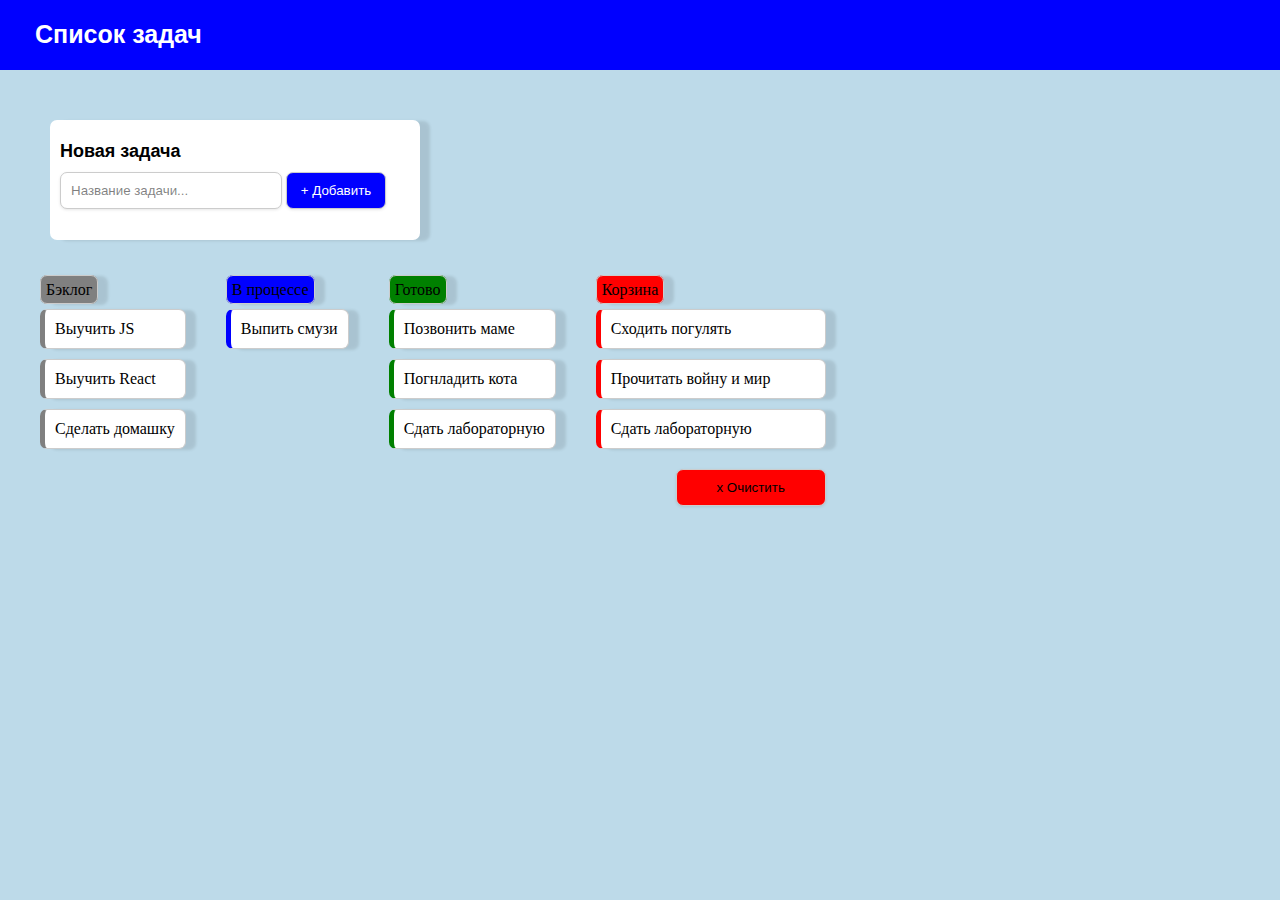
<file: index.html>
<!DOCTYPE html>
<html lang="ru"> 
 <head>
    <link rel="stylesheet" href="CSS/style.css">
    <meta charset="utf-8">
    <title>Список задач</title>
 </head>
 <body  class="board-up">
    <section class="header">
    </section>
    <main class="main">
        <section class="new_task">
           
        </section>
        <section class="tasks">

        </section>
    </main>
    <script src="src/main.js" type="module"></script>
</body>
</html>
</file>
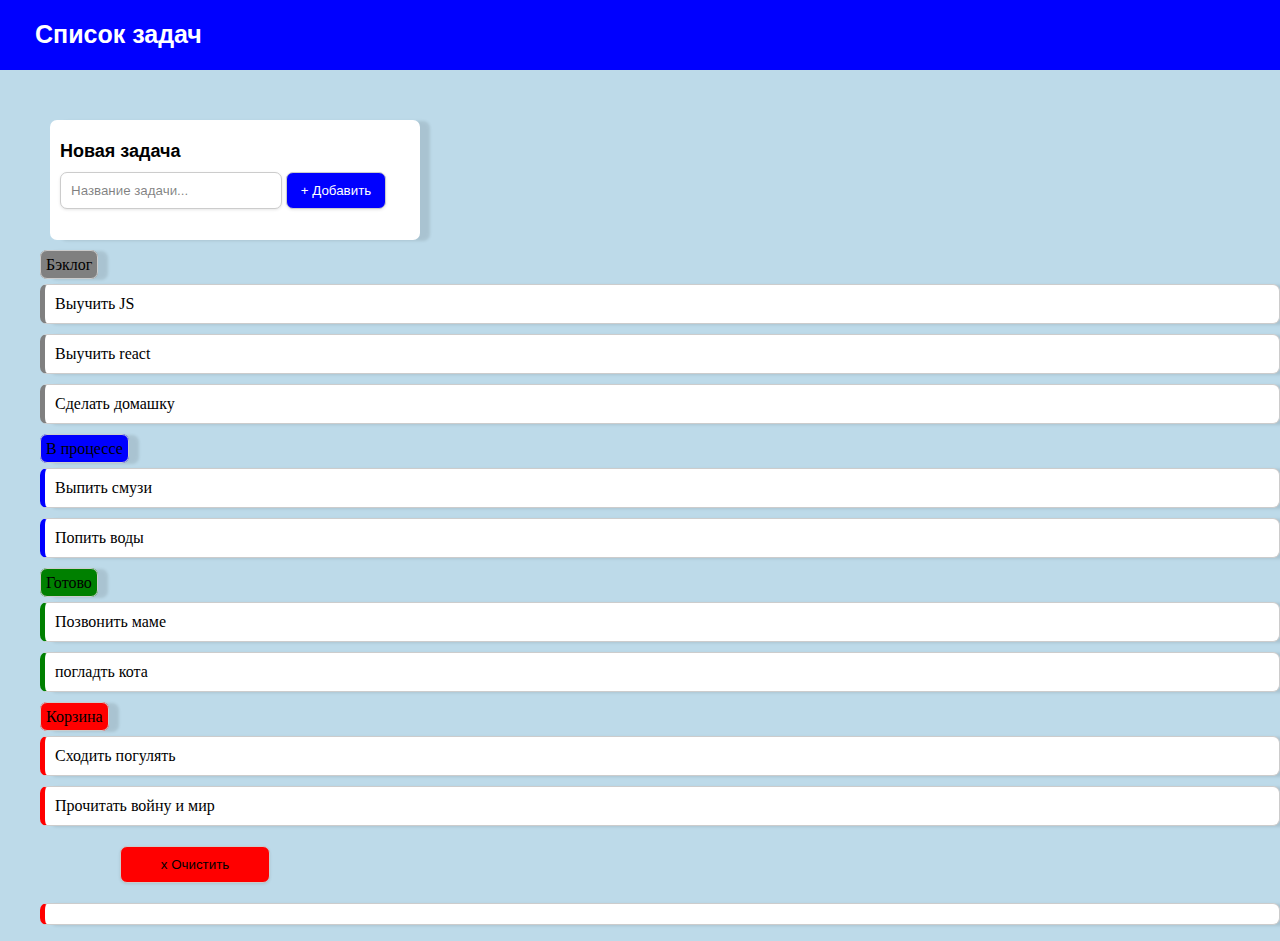
<file: index copy.html>
<!DOCTYPE html>
<html>
 <head>
    <link rel="stylesheet" href="CSS/style.css">
    <meta charset="utf-8">
    <meta name="author" content="Алексей">
    <title>Демешкин Алексей 4311-21</title>
 </head>
 <body>
    <section class="header">
            <h>Список задач</h>
    </section>
    <section class="new_task">
        <label>Новая задача</label>
        <form>
            <input type="text" value="Название задачи...">
            <button type="button">+ Добавить</button>
        </form>
    </section>
    <section class="tasks">
        <div class="blogack">
            <ul class="list_blogack">
                <label>Бэклог</label>
                <li>Выучить JS</li>
                <li>Выучить react</li>
                <li>Сделать домашку</li>
            </ul>
        </div>
        <div class="in_progress">
            <ul class="list_in_progress">
                <label>В процессе</label>
                <li>Выпить смузи</li>
                <li>Попить воды</li>
            </ul>
        </div>
        <div class="ready">
            <ul class="list_ready">
                <label>Готово</label>
                <li>Позвонить маме</li>
                <li>погладть кота</li>
            </ul>
        </div>
        <div class="garbage">
            <ul class="list_garbage">
                <label>Корзина</label>
                <li>Сходить погулять</li>
                <li>Прочитать войну и мир</li>
                <button type="button">x Очистить</button>
                <li></li>
            </ul>
        </div>
    </section>
 </body>
</html>
</file>
<file: CSS/style.css>
body{
    background-color:rgb(189, 218, 233);
    padding: 0;
    margin: 0;
}

.header{
    background-color: blue;
    display: block;
    height: 50px;
    padding-top: 20px;
    padding-left: 35px;
}

.header h{
    font-family: "Open Sans", sans-serif;
    color: #fff;
    font-size: 25px;
    font-weight: 600;
}

.new_task{
    background-color: #fff;
    display: block;
    align-content:center;
    width: 350px;
    height: 100px;
    border-radius: 7px;
    padding: 10px;
    margin: 10px 0;
    box-shadow: 10px 1px 3px rgba(1,0,0,0.1);
    list-style-type: none;
    margin-left: 50px;
    margin-top: 50px;
}

.new_task label{
    font-family: "Open Sans", sans-serif;
    font-size: 18px;
    font-weight: 600;
}

.new_task input{
    text-align: start;
    width: 200px;
    border: 1px solid #ccc;
    color: rgba(0, 0, 0, 0.5);
    border-radius: 7px;
    padding: 10px;
    margin: 10px 0;
    box-shadow: 0 1px 3px rgba(1,0,0,0.1);
}

.new_task button{
    background-color: blue;
    color: #fff;
    text-align: center;
    width: 100px;
    border: 1px solid #ccc;
    border-radius: 7px;
    padding: 10px;
    margin: 10px 0;
    box-shadow: 0 1px 3px rgba(1,0,0,0.1);
}

.tasks_blok{
    display: flex;
    padding-top: 15px;
}


.tasks li{
    background-color: #fff;
    border: 1px solid #ccc;
    border-left: 5px solid blue;
    border-radius: 7px;
    padding: 10px;
    margin: 10px 0;
    box-shadow: 10px 1px 3px rgba(1,0,0,0.1);
    list-style-type: none;
}

.tasks button{
    background-color: red;
    text-align: center;
    width: 150px;
    border: 1px solid #ccc;
    border-radius: 7px;
    padding: 10px;
    margin: 10px 0;
    margin-left: 80px;
    box-shadow: 0 1px 3px rgba(1,0,0,0.1);
}

.tasks label{
    border: 1px solid #ccc;
    border-radius: 7px;
    padding: 5px;
    margin: 10px 0;
    box-shadow: 10px 1px 3px rgba(1,0,0,0.1);
    list-style-type: none;
    display:inline;
}

.taskBlock label{
    background-color:   gray;  
}

.taskBlock li{
    border-left: 5px solid gray;

}



.list_blogack label{
    background-color: gray;  
}

.list_blogack li{
    border-left: 5px solid gray;
}

 

.list_in_progress label{
    background-color: blue;  
}

.list_in_progress li{
    border-left: 5px solid blue;
}


.list_ready label{
    background-color:   green;  
}

.list_ready li{
    border-left: 5px solid green;

}


.list_garbage label{
    background-color:   red;  
}

.list_garbage li{
    border-left: 5px solid red;

}
.new_task button:hover {
    color: black;
    background-color: rgb(210, 26, 26);
    box-shadow: 0 1px 3px rgba(1,0,0,0.1);
}

.new_task button:active {
    color: #0077ff;
}


.tasks button:hover {
    color: black;
    background-color:blue;
    box-shadow: 0 1px 3px rgba(1,0,0,0.1);
}

.tasks button:active {
    color: red;
} 

.task-element {
    background-color: #f4f4f9;
    padding: 10px;
    margin-bottom: 10px;
    border-radius: 4px;
    box-shadow: 0px 2px 4px rgba(0, 0, 0, 0.1);
  }
</file>
